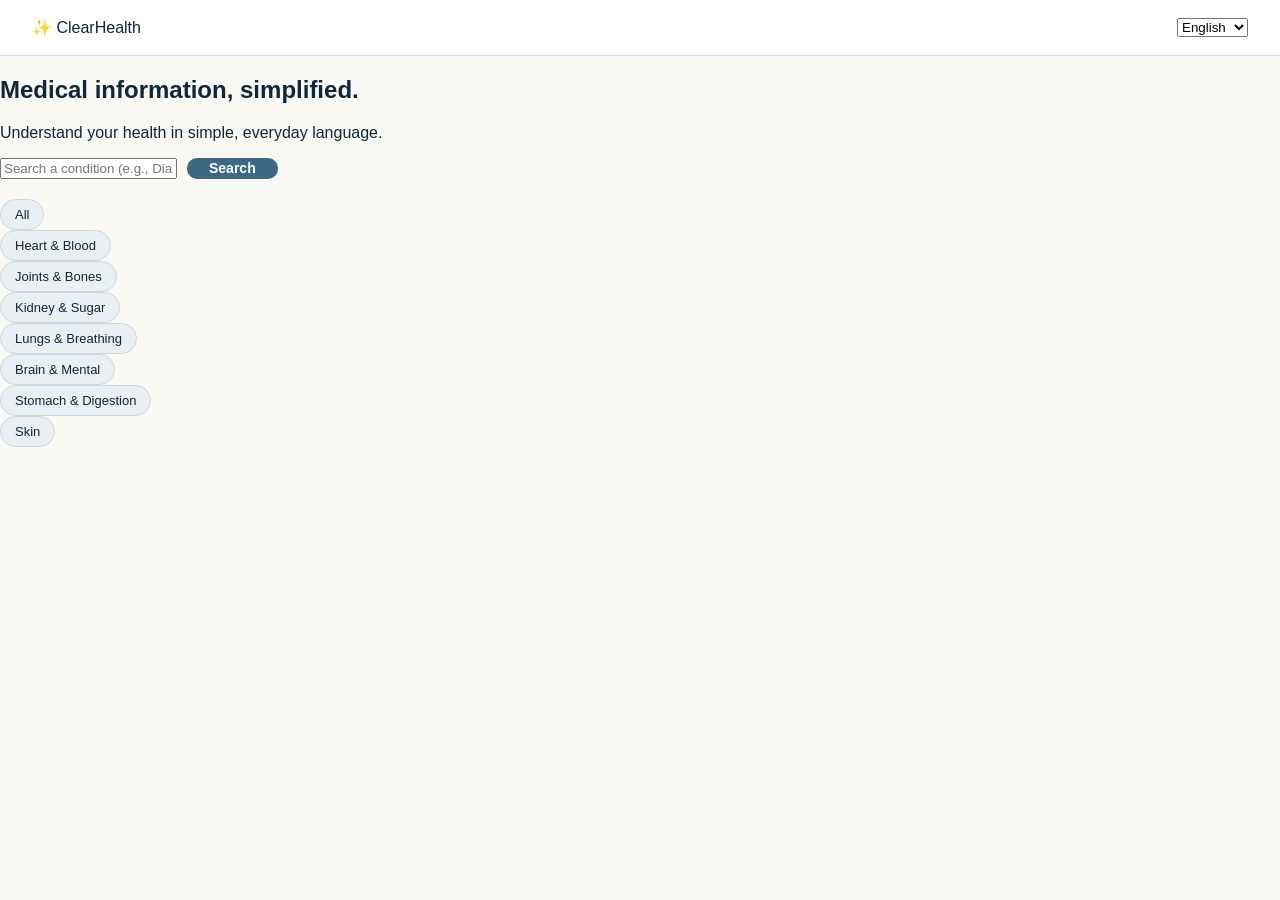
<file: index.html>
<!DOCTYPE html>
<html lang="en">
<head>
  <meta charset="UTF-8">
  <meta name="viewport" content="width=device-width, initial-scale=1.0">
  <title>ClearHealth - Medical Information Simplified</title>
  <link rel="stylesheet" href="style.css">
</head>
<body>

  <!-- Navigation Bar with Language Dropdown -->
  <header class="navbar">
    <div class="logo">✨ ClearHealth</div>
    <div class="lang-container">
      <select id="lang-select" onchange="changeLanguage()">
        <option value="en">English</option>
        <option value="es">Español</option>
        <option value="zh">中文</option>
      </select>
    </div>
  </header>

  <main>
    <!-- Hero / Search Section -->
    <section class="hero">
      <h1>Medical information, simplified.</h1>
      <p>Understand your health in simple, everyday language.</p>
      
      <div class="search-box">
        <input type="text" id="search-input" placeholder="Search a condition (e.g., Diabetes, Anemia, Gout)...">
        <button id="search-btn">Search</button>
      </div>

      <!-- Category Filter Chips -->
      <div class="categories">
        <button class="chip-btn" onclick="filterByCategory('all', this)">All</button>
        <button class="chip-btn" onclick="filterByCategory('Heart & Blood', this)">Heart & Blood</button>
        <button class="chip-btn" onclick="filterByCategory('Joints & Bones', this)">Joints & Bones</button>
        <button class="chip-btn" onclick="filterByCategory('Kidney & Sugar', this)">Kidney & Sugar</button>
        <button class="chip-btn" onclick="filterByCategory('Lungs & Breathing', this)">Lungs & Breathing</button>
        <button class="chip-btn" onclick="filterByCategory('Brain & Mental', this)">Brain & Mental</button>
        <button class="chip-btn" onclick="filterByCategory('Stomach & Digestion', this)">Stomach & Digestion</button>
        <button class="chip-btn" onclick="filterByCategory('Skin', this)">Skin</button>
      </div>
    </section>

    <!-- Results Display Card (Hidden by default) -->
    <section id="results-card" class="results-card" style="display: none;">
      <div class="card-header">
        <span id="res-badge" class="badge">Category</span>
        <h2 id="res-title">Condition Title</h2>
      </div>
      
      <!-- Emergency Warning Box -->
      <div id="emergency-box" class="emergency-box" style="display: none;">
        <strong>🚨 When to Seek Immediate Care:</strong>
        <p id="res-emergency-text"></p>
      </div>

      <div class="card-body">
        <h3 id="res-what-label">What is it?</h3>
        <p id="res-what-text"></p>

        <h3 id="res-lifestyle-label">Simple Daily Tips:</h3>
        <div id="res-action-grid" class="action-grid"></div>
      </div>
    </section>
  </main>

  <!-- Link to your script.js file -->
  <script src="script.js"></script>
</body>
</html>
</file>
<file: style.css>
:root {
  --bg-color: #FAF8F2;
  --card-bg: #FFFFFF;
  --text-primary: #0D273D;
  --text-secondary: #4A6072;
  --accent-color: #3E6985;
  --accent-light: #A6BED1;
  --border-color: #CDD7DF;
  --chip-bg: #EAEFF3;
  --alert-bg: #FFF9E3;
  --alert-border: #E8DBB0;
  --alert-text: #5A4A1B;
}

[data-theme="dark"] {
  --bg-color: #0B1C2B;
  --card-bg: #142636;
  --text-primary: #FAF8F2;
  --text-secondary: #A6BED1;
  --accent-color: #5382A1;
  --accent-light: #3E6985;
  --border-color: #243B50;
  --chip-bg: #1B3145;
  --alert-bg: #222013;
  --alert-border: #443D21;
  --alert-text: #E8DBB0;
}

* {
  box-sizing: border-box;
}

body {
  background-color: var(--bg-color);
  color: var(--text-primary);
  font-family: -apple-system, BlinkMacSystemFont, "Segoe UI", Roboto, Helvetica, Arial, sans-serif;
  transition: background-color 0.25s ease, color 0.25s ease;
  margin: 0;
  padding: 0;
}

header {
  display: flex;
  justify-content: space-between;
  align-items: center;
  padding: 18px 32px;
  background-color: var(--card-bg);
  border-bottom: 1px solid var(--border-color);
}

.logo-container {
  display: flex;
  align-items: center;
  gap: 10px;
}

.logo-icon {
  position: relative;
  width: 20px;
  height: 20px;
}

.cross-line {
  position: absolute;
  background-color: var(--accent-color);
  border-radius: 2px;
}

.cross-v {
  top: 0; left: 8px; width: 4px; height: 20px;
}

.cross-h {
  top: 8px; left: 0; width: 20px; height: 4px;
}

.logo-text {
  font-weight: 700;
  font-size: 20px;
  letter-spacing: -0.3px;
  color: var(--text-primary);
}

.logo-accent {
  color: var(--accent-color);
}

.header-controls {
  display: flex;
  align-items: center;
  gap: 14px;
}

.theme-btn {
  background: transparent;
  border: 1px solid var(--border-color);
  border-radius: 8px;
  width: 36px;
  height: 36px;
  cursor: pointer;
  display: flex;
  align-items: center;
  justify-content: center;
  color: var(--text-primary);
  transition: all 0.2s ease;
}

.theme-btn:hover {
  border-color: var(--accent-color);
  color: var(--accent-color);
}

.icon-svg {
  width: 18px;
  height: 18px;
}

.lang-selector label {
  font-size: 13px;
  color: var(--text-secondary);
  margin-right: 6px;
}

.lang-selector select {
  background: var(--card-bg);
  color: var(--text-primary);
  border: 1px solid var(--border-color);
  border-radius: 8px;
  padding: 6px 10px;
  font-size: 13px;
  outline: none;
}

.app-container {
  max-width: 720px;
  margin: 40px auto;
  padding: 0 20px;
}

.hero-section {
  text-align: center;
  margin-bottom: 28px;
}

.hero-section h2 {
  font-size: 28px;
  margin-bottom: 6px;
  letter-spacing: -0.5px;
}

.subtitle {
  color: var(--text-secondary);
  font-size: 15px;
  margin: 0;
}

/* Search Box */
.search-box {
  display: flex;
  gap: 10px;
  margin-bottom: 20px;
}

.search-input-wrapper {
  position: relative;
  flex: 1;
}

.search-icon {
  position: absolute;
  left: 14px;
  top: 50%;
  transform: translateY(-50%);
  width: 18px;
  height: 18px;
  color: var(--text-secondary);
}

.search-input-wrapper input {
  width: 100%;
  padding: 12px 14px 12px 42px;
  border-radius: 10px;
  border: 1px solid var(--border-color);
  background-color: var(--card-bg);
  color: var(--text-primary);
  font-size: 15px;
  outline: none;
  transition: border-color 0.2s;
}

.search-input-wrapper input:focus {
  border-color: var(--accent-color);
}

.search-box button {
  background-color: var(--accent-color);
  color: white;
  border: none;
  border-radius: 10px;
  padding: 0 22px;
  font-weight: 600;
  font-size: 14px;
  cursor: pointer;
  transition: opacity 0.2s;
}

.search-box button:hover {
  opacity: 0.9;
}

/* Filter Chips */
.category-filters {
  margin-bottom: 20px;
}

.filter-label {
  font-size: 13px;
  font-weight: 600;
  color: var(--text-secondary);
  display: block;
  margin-bottom: 10px;
}

.filter-chips {
  display: flex;
  gap: 8px;
  flex-wrap: wrap;
}

.chip-btn {
  display: flex;
  align-items: center;
  gap: 6px;
  background-color: var(--chip-bg);
  border: 1px solid var(--border-color);
  color: var(--text-primary);
  padding: 7px 14px;
  border-radius: 20px;
  font-size: 13px;
  cursor: pointer;
  transition: all 0.2s ease;
}

.chip-icon {
  width: 14px;
  height: 14px;
  stroke: var(--text-secondary);
}

.chip-btn:hover {
  border-color: var(--accent-color);
}

.chip-btn.active {
  background-color: var(--accent-color);
  color: #FFFFFF;
  border-color: var(--accent-color);
}

.chip-btn.active .chip-icon {
  stroke: #FFFFFF;
}

/* Quick Tags */
.quick-tags {
  display: flex;
  align-items: center;
  gap: 8px;
  flex-wrap: wrap;
  font-size: 13px;
  color: var(--text-secondary);
  margin-bottom: 30px;
}

.tag-btn {
  background: transparent;
  border: 1px dashed var(--border-color);
  color: var(--text-secondary);
  padding: 4px 10px;
  border-radius: 6px;
  font-size: 12px;
  cursor: pointer;
  transition: all 0.2s;
}

.tag-btn:hover {
  border-color: var(--accent-color);
  color: var(--accent-color);
}

/* Results Card */
#results-card {
  background-color: var(--card-bg);
  border: 1px solid var(--border-color);
  border-radius: 14px;
  padding: 28px;
  box-shadow: 0 4px 12px rgba(0,0,0,0.03);
  animation: fadeIn 0.3s ease-in-out;
}

@keyframes fadeIn {
  from { opacity: 0; transform: translateY(6px); }
  to { opacity: 1; transform: translateY(0); }
}

.category-badge {
  display: inline-block;
  background-color: var(--chip-bg);
  color: var(--accent-color);
  font-size: 12px;
  font-weight: 700;
  text-transform: uppercase;
  padding: 4px 10px;
  border-radius: 6px;
  margin-bottom: 12px;
  letter-spacing: 0.5px;
}

.card-header-row h1 {
  margin: 0 0 16px 0;
  font-size: 24px;
  letter-spacing: -0.3px;
}

.emergency-alert {
  background-color: var(--alert-bg);
  border: 1px solid var(--alert-border);
  color: var(--alert-text);
  padding: 14px 16px;
  border-radius: 10px;
  margin-bottom: 20px;
  display: flex;
  gap: 12px;
  font-size: 14px;
  line-height: 1.45;
}

.alert-icon {
  width: 22px;
  height: 22px;
  flex-shrink: 0;
  stroke: var(--alert-text);
  margin-top: 2px;
}

.emergency-alert p {
  margin: 4px 0 0 0;
}

.info-section {
  margin-top: 20px;
}

.info-section h3 {
  font-size: 15px;
  color: var(--text-secondary);
  margin-bottom: 8px;
  text-transform: uppercase;
  letter-spacing: 0.4px;
}

.info-section p {
  line-height: 1.6;
  margin: 0;
  font-size: 15px;
}

.action-grid {
  display: grid;
  grid-template-columns: 1fr;
  gap: 10px;
  margin-top: 10px;
}

.action-item {
  background-color: var(--bg-color);
  border: 1px solid var(--border-color);
  padding: 12px 16px;
  border-radius: 8px;
  font-size: 14px;
  line-height: 1.5;
}

.disclaimer {
  text-align: center;
  font-size: 12px;
  color: var(--text-secondary);
  margin-top: 40px;
  padding-top: 20px;
  border-top: 1px solid var(--border-color);
}
</file>
